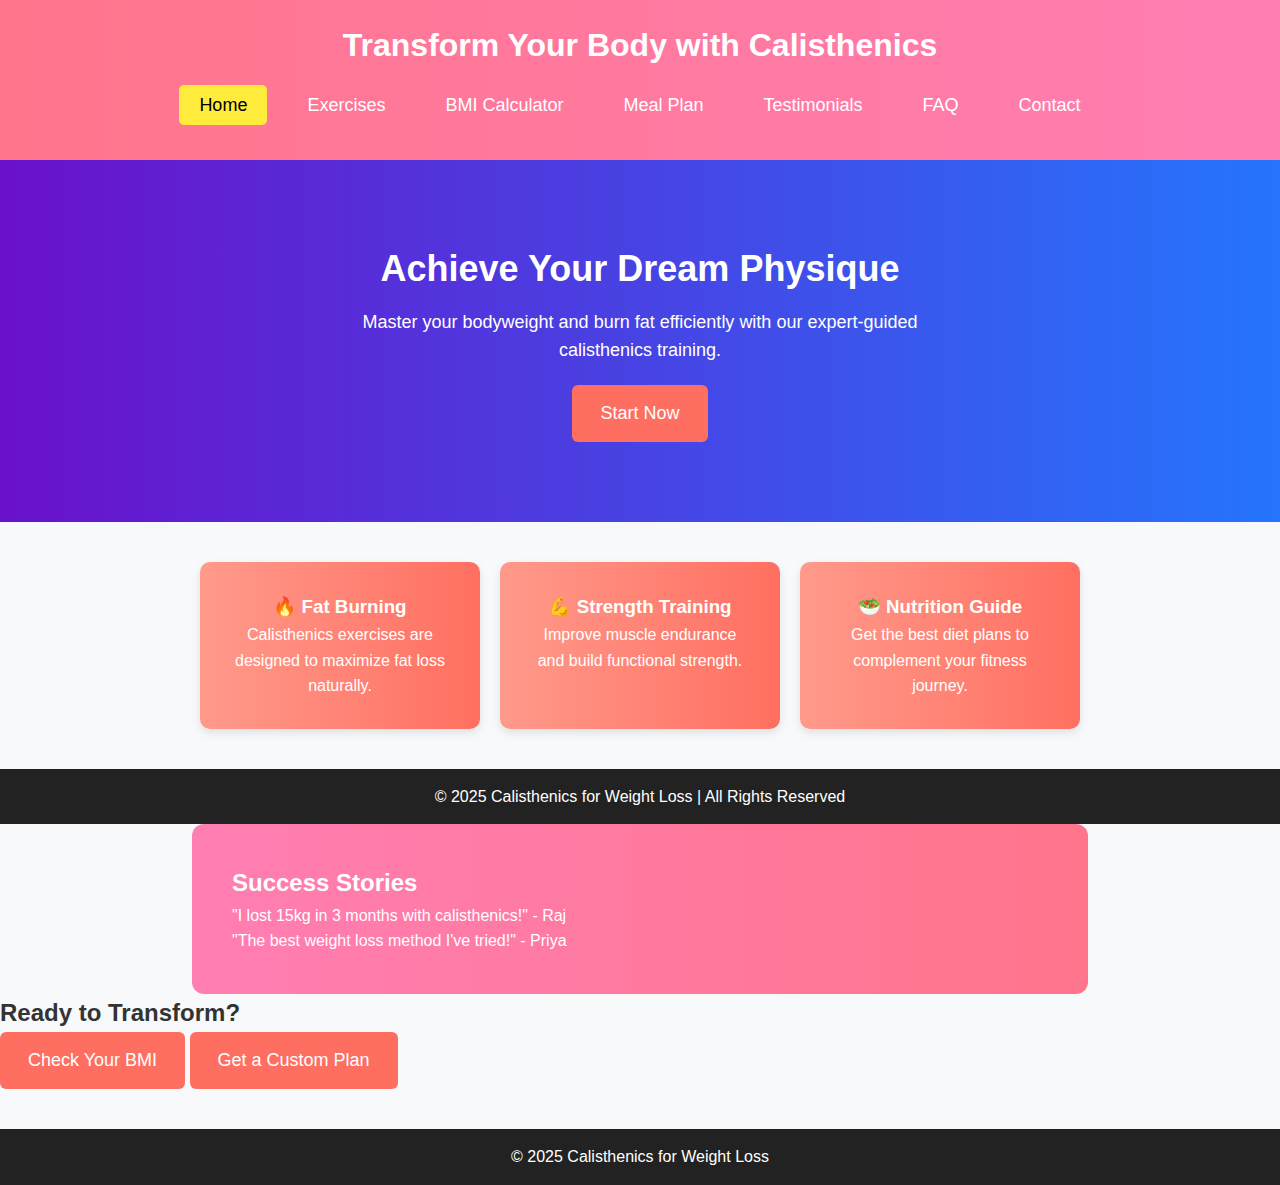
<file: index.html>
<!DOCTYPE html>
<html lang="en">
<head>
    <meta charset="UTF-8">
    <meta name="viewport" content="width=device-width, initial-scale=1.0">
    <title>Home | Calisthenics & Weight Loss</title>
    <link rel="stylesheet" href="style.css">
</head>
<body>
    <header>
        <h1>Transform Your Body with Calisthenics</h1>
        <nav>
            <ul>
                <li><a href="index.html" class="active">Home</a></li>
                <li><a href="exercises.html">Exercises</a></li>
                <li><a href="bmi.html">BMI Calculator</a></li>
                <li><a href="meal-plan.html">Meal Plan</a></li>
                <li><a href="testimonials.html">Testimonials</a></li>
                <li><a href="faq.html">FAQ</a></li>
                <li><a href="contact.html">Contact</a></li>
            </ul>
        </nav>
    </header>

    <section class="hero">
        <h2>Achieve Your Dream Physique</h2>
        <p>Master your bodyweight and burn fat efficiently with our expert-guided calisthenics training.</p>
        <a href="exercises.html" class="btn">Start Now</a>
    </section>

    <section class="features">
        <div class="feature-box">
            <h3>🔥 Fat Burning</h3>
            <p>Calisthenics exercises are designed to maximize fat loss naturally.</p>
        </div>
        <div class="feature-box">
            <h3>💪 Strength Training</h3>
            <p>Improve muscle endurance and build functional strength.</p>
        </div>
        <div class="feature-box">
            <h3>🥗 Nutrition Guide</h3>
            <p>Get the best diet plans to complement your fitness journey.</p>
        </div>
    </section>

    <footer>
        <p>&copy; 2025 Calisthenics for Weight Loss | All Rights Reserved</p>
    </footer>
</body>
</html>

    <section class="testimonials">
        <h2>Success Stories</h2>
        <p>"I lost 15kg in 3 months with calisthenics!" - Raj</p>
        <p>"The best weight loss method I've tried!" - Priya</p>
    </section>

    <section class="get-started">
        <h2>Ready to Transform?</h2>
        <a href="bmi.html" class="btn">Check Your BMI</a>
        <a href="contact.html" class="btn">Get a Custom Plan</a>
    </section>

    <footer>
        <p>&copy; 2025 Calisthenics for Weight Loss</p>
    </footer>
</body>
</html>
</file>
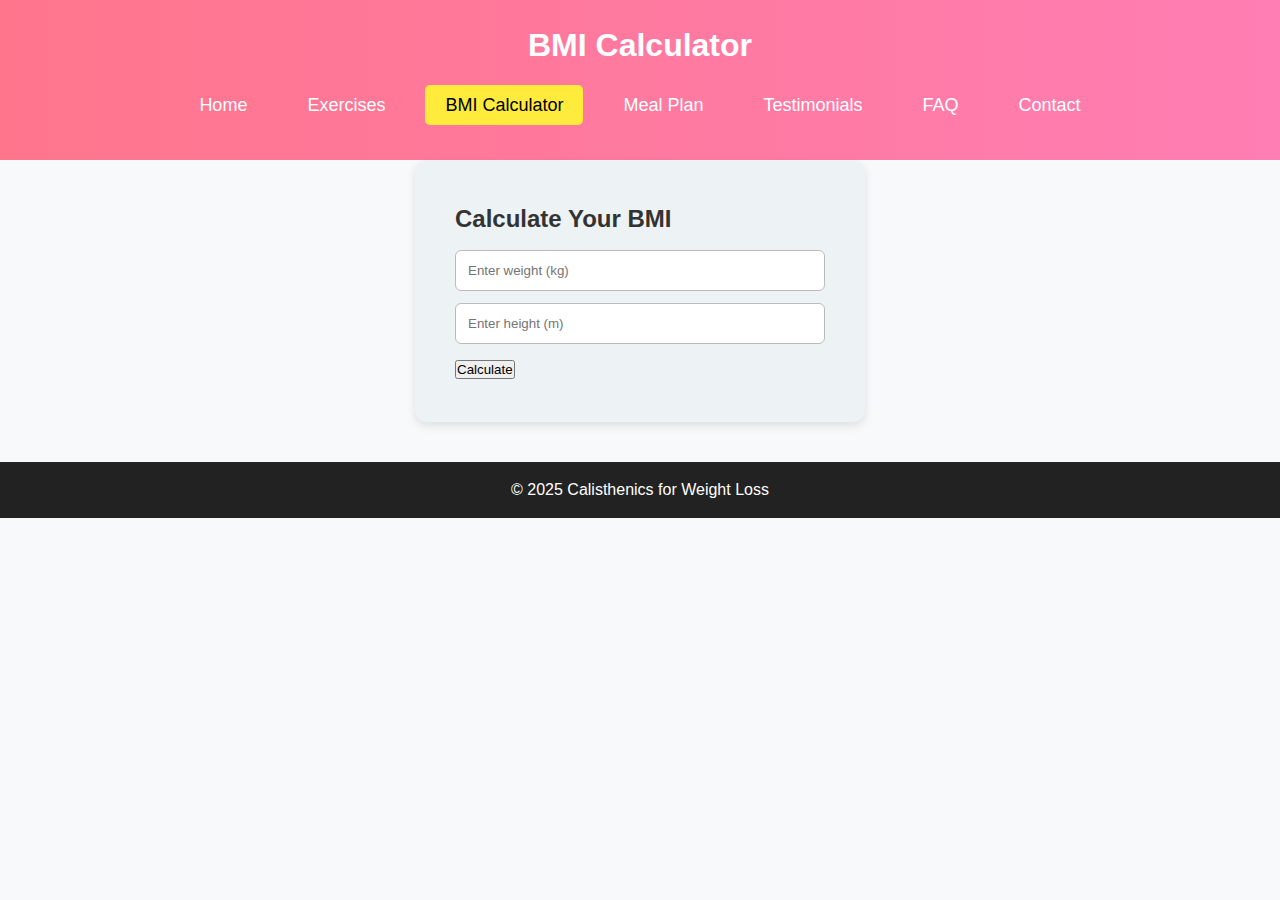
<file: bmi.html>
<!DOCTYPE html>
<html lang="en">
<head>
    <meta charset="UTF-8">
    <meta name="viewport" content="width=device-width, initial-scale=1.0">
    <title>BMI Calculator</title>
    <link rel="stylesheet" href="style.css">
    <script defer src="script.js"></script>
</head>
<body>
    <header>
        <h1>BMI Calculator</h1>
        <nav>
            <ul>
                <li><a href="index.html">Home</a></li>
                <li><a href="exercises.html">Exercises</a></li>
                <li><a href="bmi.html" class="active">BMI Calculator</a></li>
                <li><a href="meal-plan.html">Meal Plan</a></li>
                <li><a href="testimonials.html">Testimonials</a></li>
                <li><a href="faq.html">FAQ</a></li>
                <li><a href="contact.html">Contact</a></li>
            </ul>
        </nav>
    </header>

    <section class="bmi-section">
        <h2>Calculate Your BMI</h2>
        <input type="number" id="weight" placeholder="Enter weight (kg)">
        <input type="number" id="height" placeholder="Enter height (m)">
        <button onclick="calculateBMI()">Calculate</button>
        <h3 id="bmi-result"></h3>
    </section>

    <footer>
        <p>&copy; 2025 Calisthenics for Weight Loss</p>
    </footer>
</body>
</html>
</file>
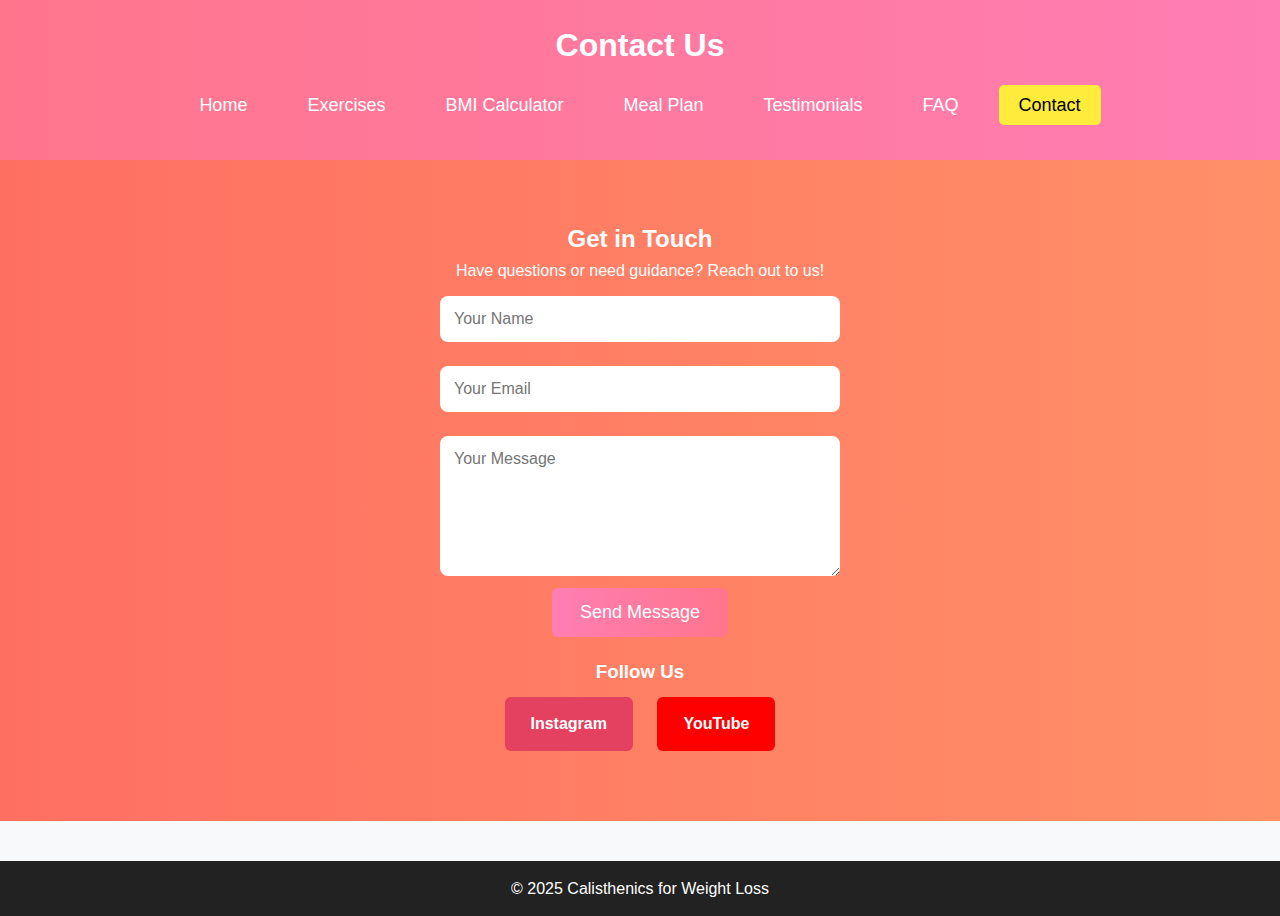
<file: contact.html>
<!DOCTYPE html>
<html lang="en">
<head>
    <meta charset="UTF-8">
    <meta name="viewport" content="width=device-width, initial-scale=1.0">
    <title>Contact Us</title>
    <link rel="stylesheet" href="style.css">
</head>
<body>
    <header>
        <h1>Contact Us</h1>
        <nav>
            <ul>
                <li><a href="index.html">Home</a></li>
                <li><a href="exercises.html">Exercises</a></li>
                <li><a href="bmi.html">BMI Calculator</a></li>
                <li><a href="meal-plan.html">Meal Plan</a></li>
                <li><a href="testimonials.html">Testimonials</a></li>
                <li><a href="faq.html">FAQ</a></li>
                <li><a href="contact.html" class="active">Contact</a></li>
            </ul>
        </nav>
    </header>

    <section class="contact-container">
        <h2>Get in Touch</h2>
        <p>Have questions or need guidance? Reach out to us!</p>

        <form class="contact-form">
            <input type="text" placeholder="Your Name" required>
            <input type="email" placeholder="Your Email" required>
            <textarea placeholder="Your Message" required></textarea>
            <button type="submit">Send Message</button>
        </form>

        <div class="social-links">
            <h3>Follow Us</h3>
            <a href="#" class="instagram">Instagram</a>
            <a href="#" class="youtube">YouTube</a>
        </div>
    </section>

    <footer>
        <p>&copy; 2025 Calisthenics for Weight Loss</p>
    </footer>
</body>
</html>
</file>
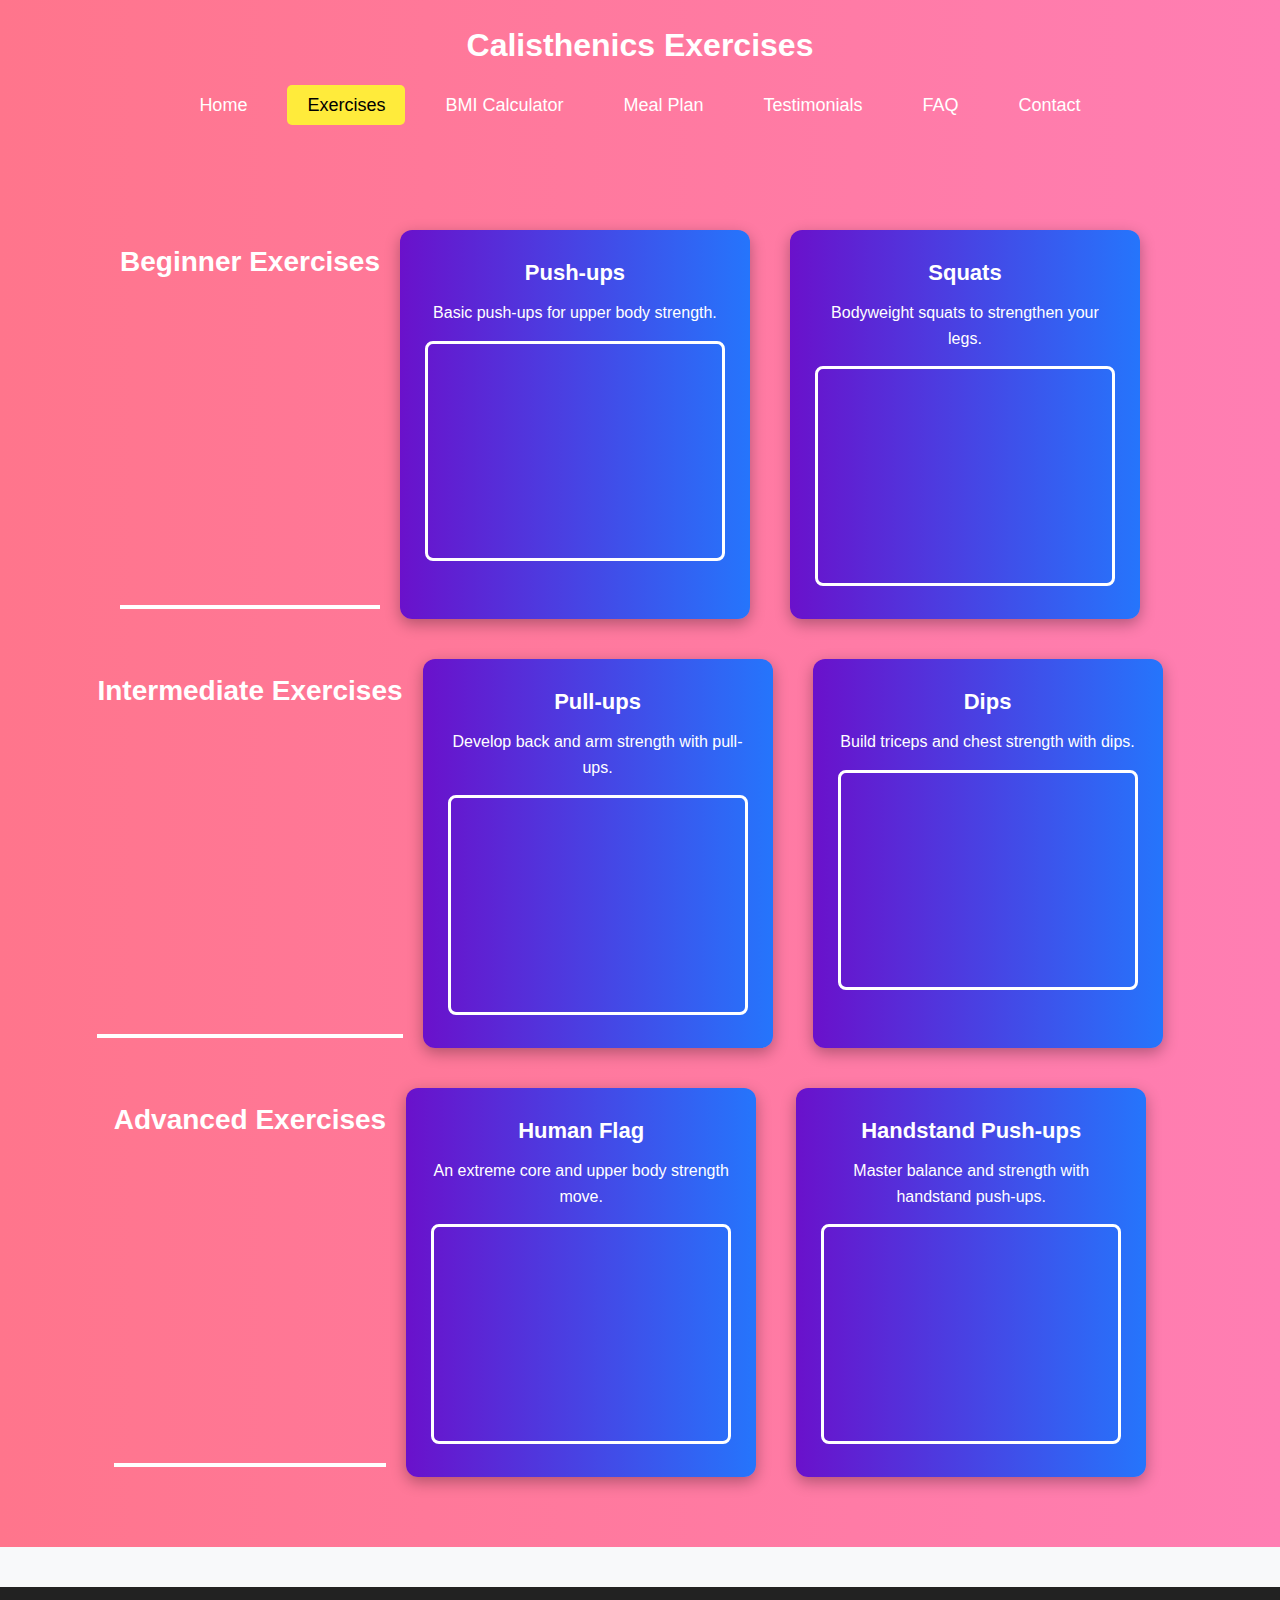
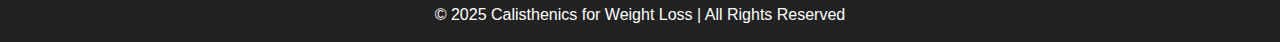
<file: exercises.html>
<!DOCTYPE html>
<html lang="en">
<head>
    <meta charset="UTF-8">
    <meta name="viewport" content="width=device-width, initial-scale=1.0">
    <title>Exercises | Calisthenics & Weight Loss</title>
    <link rel="stylesheet" href="style.css">
</head>
<body>
    <header>
        <h1>Calisthenics Exercises</h1>
        <nav>
            <ul>
                <li><a href="index.html">Home</a></li>
                <li><a href="exercises.html" class="active">Exercises</a></li>
                <li><a href="bmi.html">BMI Calculator</a></li>
                <li><a href="meal-plan.html">Meal Plan</a></li>
                <li><a href="testimonials.html">Testimonials</a></li>
                <li><a href="faq.html">FAQ</a></li>
                <li><a href="contact.html">Contact</a></li>
            </ul>
        </nav>
    </header>

    <section class="exercise-container">
        <h2>Beginner Exercises</h2>
        <div class="exercise-box">
            <h3>Push-ups</h3>
            <p>Basic push-ups for upper body strength.</p>
            <iframe width="100%" height="200" src="https://www.youtube.com/embed/IODxDxX7oi4" frameborder="0" allowfullscreen></iframe>
        </div>
        <div class="exercise-box">
            <h3>Squats</h3>
            <p>Bodyweight squats to strengthen your legs.</p>
            <iframe width="100%" height="200" src="https://www.youtube.com/embed/C_VtOYc6j5c" frameborder="0" allowfullscreen></iframe>
        </div>

        <h2>Intermediate Exercises</h2>
        <div class="exercise-box">
            <h3>Pull-ups</h3>
            <p>Develop back and arm strength with pull-ups.</p>
            <iframe width="100%" height="200" src="https://www.youtube.com/embed/eGo4IYlbE5g" frameborder="0" allowfullscreen></iframe>
        </div>
        <div class="exercise-box">
            <h3>Dips</h3>
            <p>Build triceps and chest strength with dips.</p>
            <iframe width="100%" height="200" src="https://www.youtube.com/embed/0326dy_-CzM" frameborder="0" allowfullscreen></iframe>
        </div>

        <h2>Advanced Exercises</h2>
        <div class="exercise-box">
            <h3>Human Flag</h3>
            <p>An extreme core and upper body strength move.</p>
            <iframe width="560" height="315" src="https://www.youtube.com/embed/y4Vwwz8vV2U?si=XrNEi-Oq38s1g8wq" title="YouTube video player" frameborder="0" allow="accelerometer; autoplay; clipboard-write; encrypted-media; gyroscope; picture-in-picture; web-share" referrerpolicy="strict-origin-when-cross-origin" allowfullscreen></iframe>
        </div>
        <div class="exercise-box">
            <h3>Handstand Push-ups</h3>
            <p>Master balance and strength with handstand push-ups.</p>
            <iframe width="560" height="315" src="https://www.youtube.com/embed/Igay8pDOMfc?si=SBDJPdCMk8BlUhTO&amp;start=64" title="YouTube video player" frameborder="0" allow="accelerometer; autoplay; clipboard-write; encrypted-media; gyroscope; picture-in-picture; web-share" referrerpolicy="strict-origin-when-cross-origin" allowfullscreen></iframe>
        </div>
    </section>

    <footer>
        <p>&copy; 2025 Calisthenics for Weight Loss | All Rights Reserved</p>
    </footer>
</body>
</html>
</file>
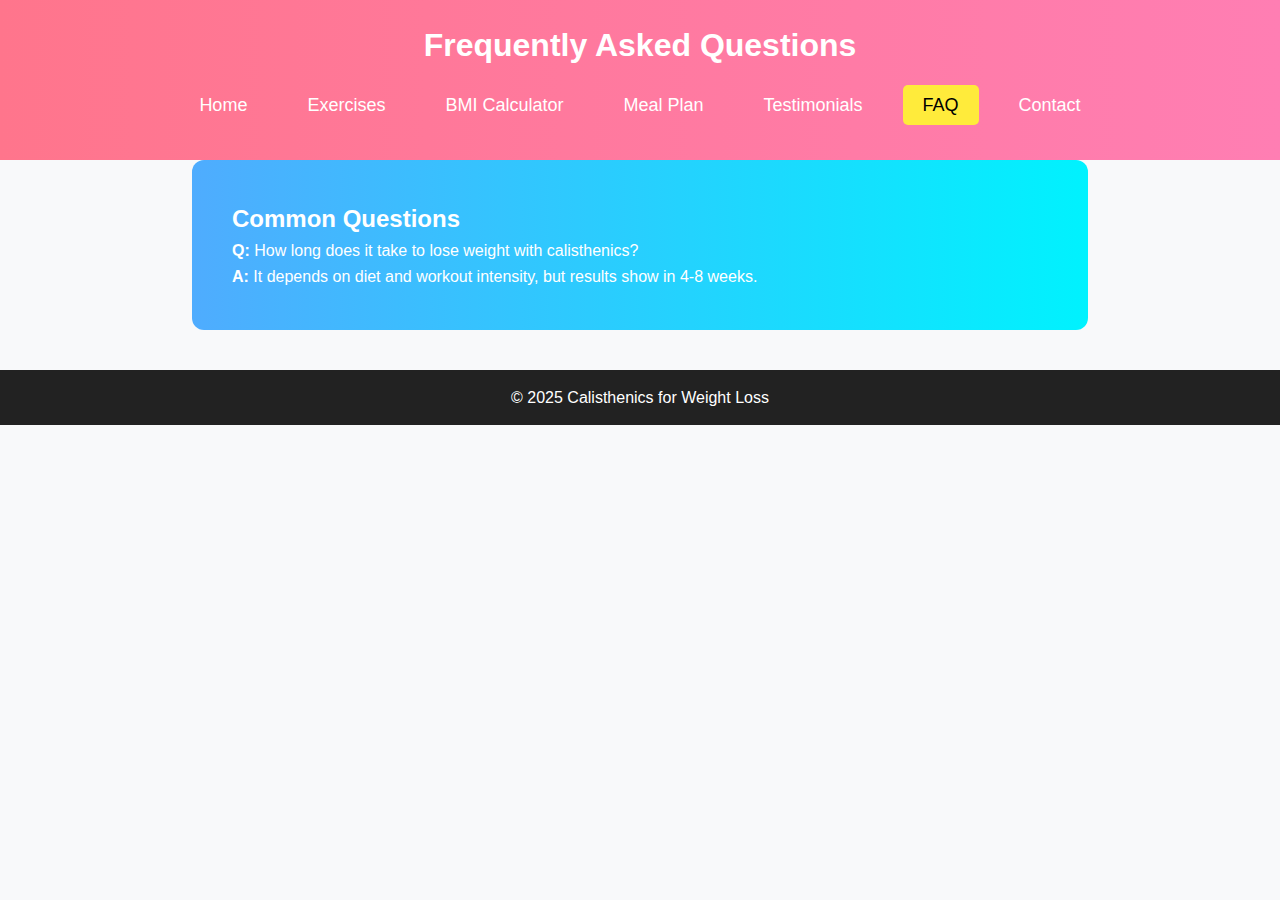
<file: faq.html>
<!DOCTYPE html>
<html lang="en">
<head>
    <meta charset="UTF-8">
    <meta name="viewport" content="width=device-width, initial-scale=1.0">
    <title>FAQ</title>
    <link rel="stylesheet" href="style.css">
</head>
<body>
    <header>
        <h1>Frequently Asked Questions</h1>
        <nav>
            <ul>
                <li><a href="index.html">Home</a></li>
                <li><a href="exercises.html">Exercises</a></li>
                <li><a href="bmi.html">BMI Calculator</a></li>
                <li><a href="meal-plan.html">Meal Plan</a></li>
                <li><a href="testimonials.html">Testimonials</a></li>
                <li><a href="faq.html" class="active">FAQ</a></li>
                <li><a href="contact.html">Contact</a></li>
            </ul>
        </nav>
    </header>

    <section class="faq">
        <h2>Common Questions</h2>
        <p><b>Q:</b> How long does it take to lose weight with calisthenics?</p>
        <p><b>A:</b> It depends on diet and workout intensity, but results show in 4-8 weeks.</p>
    </section>

    <footer>
        <p>&copy; 2025 Calisthenics for Weight Loss</p>
    </footer>
</body>
</html>
</file>
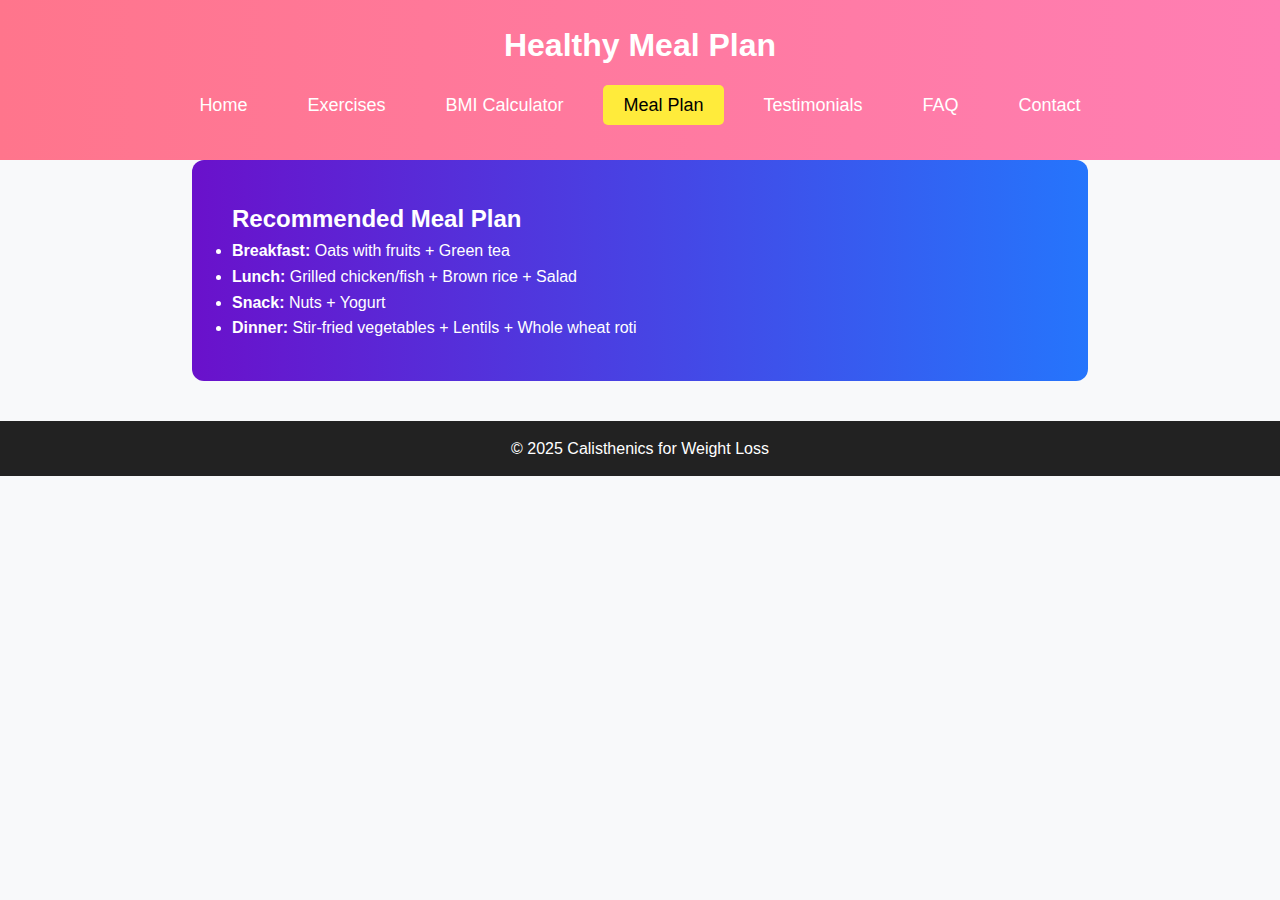
<file: meal-plan.html>
<!DOCTYPE html>
<html lang="en">
<head>
    <meta charset="UTF-8">
    <meta name="viewport" content="width=device-width, initial-scale=1.0">
    <title>Meal Plan</title>
    <link rel="stylesheet" href="style.css">
</head>
<body>
    <header>
        <h1>Healthy Meal Plan</h1>
        <nav>
            <ul>
                <li><a href="index.html">Home</a></li>
                <li><a href="exercises.html">Exercises</a></li>
                <li><a href="bmi.html">BMI Calculator</a></li>
                <li><a href="meal-plan.html" class="active">Meal Plan</a></li>
                <li><a href="testimonials.html">Testimonials</a></li>
                <li><a href="faq.html">FAQ</a></li>
                <li><a href="contact.html">Contact</a></li>
            </ul>
        </nav>
    </header>

    <section class="meal-plan">
        <h2>Recommended Meal Plan</h2>
        <ul>
            <li><b>Breakfast:</b> Oats with fruits + Green tea</li>
            <li><b>Lunch:</b> Grilled chicken/fish + Brown rice + Salad</li>
            <li><b>Snack:</b> Nuts + Yogurt</li>
            <li><b>Dinner:</b> Stir-fried vegetables + Lentils + Whole wheat roti</li>
        </ul>
    </section>

    <footer>
        <p>&copy; 2025 Calisthenics for Weight Loss</p>
    </footer>
</body>
</html>
</file>
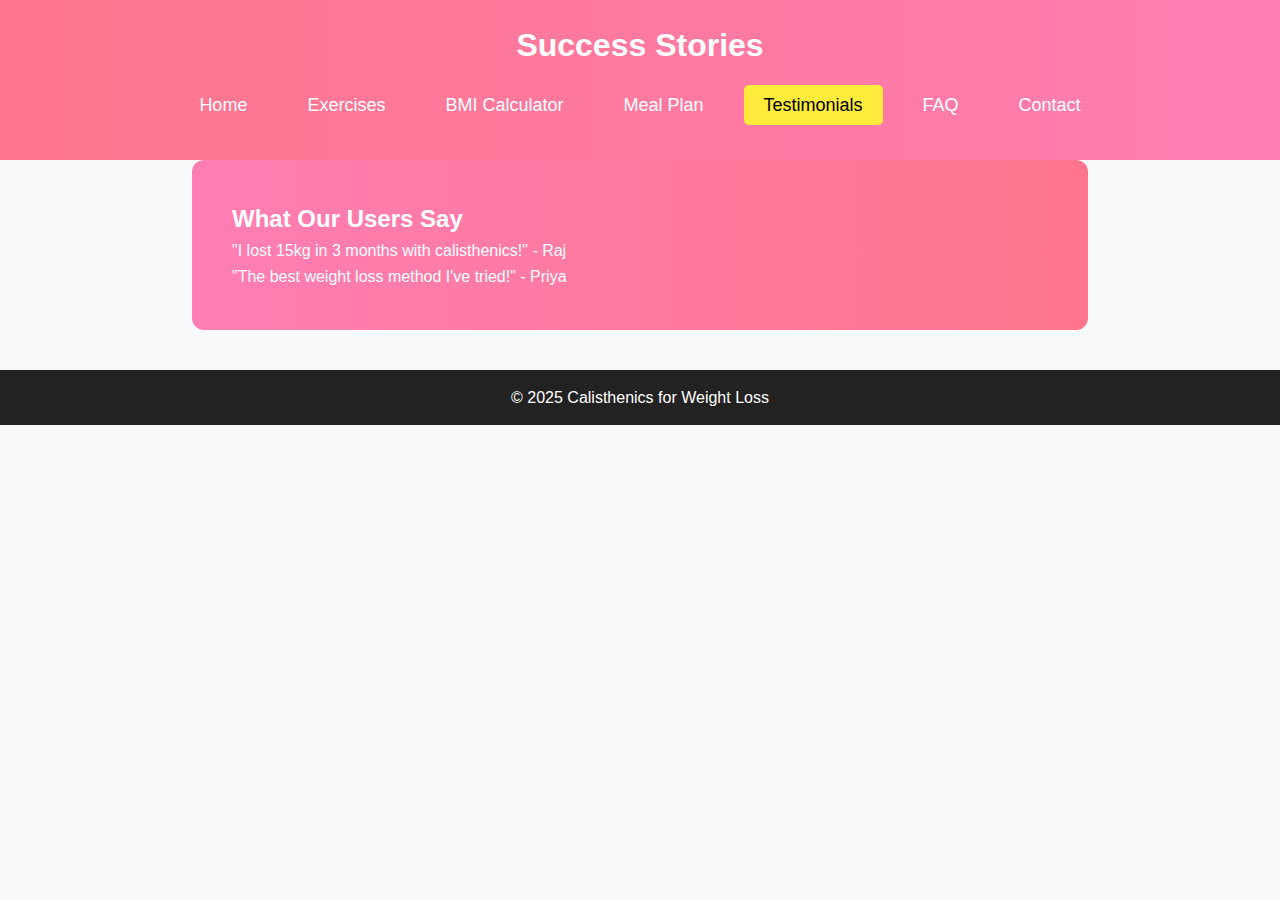
<file: testimonials.html>
<!DOCTYPE html>
<html lang="en">
<head>
    <meta charset="UTF-8">
    <meta name="viewport" content="width=device-width, initial-scale=1.0">
    <title>Testimonials</title>
    <link rel="stylesheet" href="style.css">
</head>
<body>
    <header>
        <h1>Success Stories</h1>
        <nav>
            <ul>
                <li><a href="index.html">Home</a></li>
                <li><a href="exercises.html">Exercises</a></li>
                <li><a href="bmi.html">BMI Calculator</a></li>
                <li><a href="meal-plan.html">Meal Plan</a></li>
                <li><a href="testimonials.html" class="active">Testimonials</a></li>
                <li><a href="faq.html">FAQ</a></li>
                <li><a href="contact.html">Contact</a></li>
            </ul>
        </nav>
    </header>

    <section class="testimonials">
        <h2>What Our Users Say</h2>
        <p>"I lost 15kg in 3 months with calisthenics!" - Raj</p>
        <p>"The best weight loss method I've tried!" - Priya</p>
    </section>

    <footer>
        <p>&copy; 2025 Calisthenics for Weight Loss</p>
    </footer>
</body>
</html>
</file>
<file: style.css>
/* General Styles */
* {
    margin: 0;
    padding: 0;
    box-sizing: border-box;
    font-family: 'Poppins', sans-serif;
    scroll-behavior: smooth;
}

body {
    background: #f8f9fa;
    color: #333;
    line-height: 1.6;
}

/* Header & Navigation */
header {
    background: linear-gradient(to right, #ff758c, #ff7eb3);
    text-align: center;
    padding: 20px;
    color: white;
}

nav ul {
    list-style: none;
    display: flex;
    justify-content: center;
    padding: 10px;
    flex-wrap: wrap;
}

nav ul li {
    margin: 10px;
}

nav ul li a {
    text-decoration: none;
    color: white;
    font-size: 18px;
    padding: 10px 20px;
    border-radius: 5px;
    transition: 0.3s ease-in-out;
}

nav ul li a:hover, .active {
    background: #ffeb3b;
    color: black;
}

/* Hero Section */
.hero {
    background: linear-gradient(to right, #6a11cb, #2575fc);
    color: white;
    text-align: center;
    padding: 80px 20px;
    margin-bottom: 40px;
}

.hero h2 {
    font-size: 36px;
    margin-bottom: 10px;
}

.hero p {
    font-size: 18px;
    max-width: 600px;
    margin: 0 auto 20px;
}

.btn {
    display: inline-block;
    background: #ff6f61;
    color: white;
    padding: 14px 28px;
    text-decoration: none;
    border-radius: 6px;
    font-size: 18px;
    transition: 0.3s ease-in-out;
}

.btn:hover {
    background: #ffeb3b;
    color: black;
}

/* Features Section */
.features {
    display: flex;
    justify-content: center;
    flex-wrap: wrap;
    gap: 20px;
    margin: 40px 0;
    padding: 0 20px;
}

.feature-box {
    background: linear-gradient(to right, #ff9a8b, #ff6f61);
    color: white;
    padding: 30px;
    border-radius: 10px;
    width: 280px;
    text-align: center;
    box-shadow: 0px 4px 10px rgba(0, 0, 0, 0.1);
    transition: 0.3s ease-in-out;
}

.feature-box:hover {
    transform: translateY(-5px);
}

/* BMI Calculator */
.bmi-section {
    background: #edf2f4;
    padding: 40px;
    border-radius: 12px;
    width: 80%;
    max-width: 450px;
    margin: auto;
    box-shadow: 0px 4px 10px rgba(0, 0, 0, 0.1);
}

.bmi-section input {
    display: block;
    width: 100%;
    margin: 12px 0;
    padding: 12px;
    border: 1px solid #bbb;
    border-radius: 6px;
}

/* Meal Plan */
.meal-plan {
    background: linear-gradient(to right, #6a11cb, #2575fc);
    color: white;
    padding: 40px;
    border-radius: 12px;
    width: 70%;
    margin: auto;
}

/* Testimonials */
.testimonials {
    background: linear-gradient(to right, #ff7eb3, #ff758c);
    color: white;
    padding: 40px;
    border-radius: 12px;
    width: 70%;
    margin: auto;
}

/* FAQ */
.faq {
    background: linear-gradient(to right, #4facfe, #00f2fe);
    color: white;
    padding: 40px;
    border-radius: 12px;
    width: 70%;
    margin: auto;
}

/* Contact Page */
.contact-container {
    text-align: center;
    padding: 60px 20px;
    background: linear-gradient(to right, #ff6f61, #ff9068);
    color: white;
}

.contact-form {
    display: flex;
    flex-direction: column;
    align-items: center;
}

.contact-form input, .contact-form textarea {
    width: 85%;
    max-width: 400px;
    margin: 12px 0;
    padding: 14px;
    border: none;
    border-radius: 8px;
    font-size: 16px;
}

.contact-form textarea {
    height: 140px;
}

.contact-form button {
    background: linear-gradient(to right, #ff7eb3, #ff758c);
    color: white;
    padding: 14px 28px;
    border: none;
    border-radius: 6px;
    font-size: 18px;
    cursor: pointer;
    transition: 0.3s;
}

.contact-form button:hover {
    background: linear-gradient(to right, #ffd166, #ff9a8b);
    color: black;
}

/* Social Links */
.social-links {
    margin-top: 20px;
}

.social-links a {
    display: inline-block;
    margin: 10px;
    padding: 14px 26px;
    text-decoration: none;
    font-weight: bold;
    border-radius: 6px;
    transition: 0.3s;
    font-size: 16px;
}

.instagram {
    background: #E4405F;
    color: white;
}

.youtube {
    background: #FF0000;
    color: white;
}

.social-links a:hover {
    opacity: 0.8;
}

/* Footer */
footer {
    background: #222;
    color: white;
    text-align: center;
    padding: 15px;
    margin-top: 40px;
}

/* Animations */
@keyframes fadeIn {
    from {
        opacity: 0;
        transform: translateY(-10px);
    }
    to {
        opacity: 1;
        transform: translateY(0);
    }
}

.hero, .features, .bmi-section, .meal-plan, .testimonials, .faq, .contact-container {
    animation: fadeIn 1s ease-in-out;
}
/* Exercise Page */
.exercise-container {
    text-align: center;
    padding: 50px 20px;
    background: linear-gradient(to right, #ff758c, #ff7eb3);
    color: white;
}

.exercise-container h2 {
    font-size: 28px;
    margin: 30px 0;
    padding-bottom: 8px;
    border-bottom: 4px solid white;
    display: inline-block;
    transition: 0.3s;
}

.exercise-container h2:hover {
    color: #ffeb3b;
    border-bottom: 4px solid #ffeb3b;
}

.exercise-box {
    background: linear-gradient(to right, #6a11cb, #2575fc);
    color: white;
    padding: 25px;
    border-radius: 12px;
    width: 90%;
    max-width: 400px;
    margin: 20px auto;
    box-shadow: 0px 5px 15px rgba(0, 0, 0, 0.3);
    text-align: center;
    transition: 0.3s ease-in-out;
    position: relative;
    overflow: hidden;
}

.exercise-box:hover {
    transform: scale(1.05);
    box-shadow: 0px 8px 20px rgba(0, 0, 0, 0.4);
}

.exercise-box h3 {
    font-size: 22px;
    margin-bottom: 10px;
    font-weight: bold;
}

.exercise-box p {
    font-size: 16px;
    margin-bottom: 15px;
}

.exercise-box iframe {
    width: 100%;
    height: 220px;
    border-radius: 8px;
    border: 3px solid white;
}

/* Responsive Design */
@media (min-width: 768px) {
    .exercise-container {
        display: flex;
        flex-wrap: wrap;
        justify-content: center;
    }

    .exercise-box {
        width: 350px;
        margin: 20px;
    }
}
</file>
